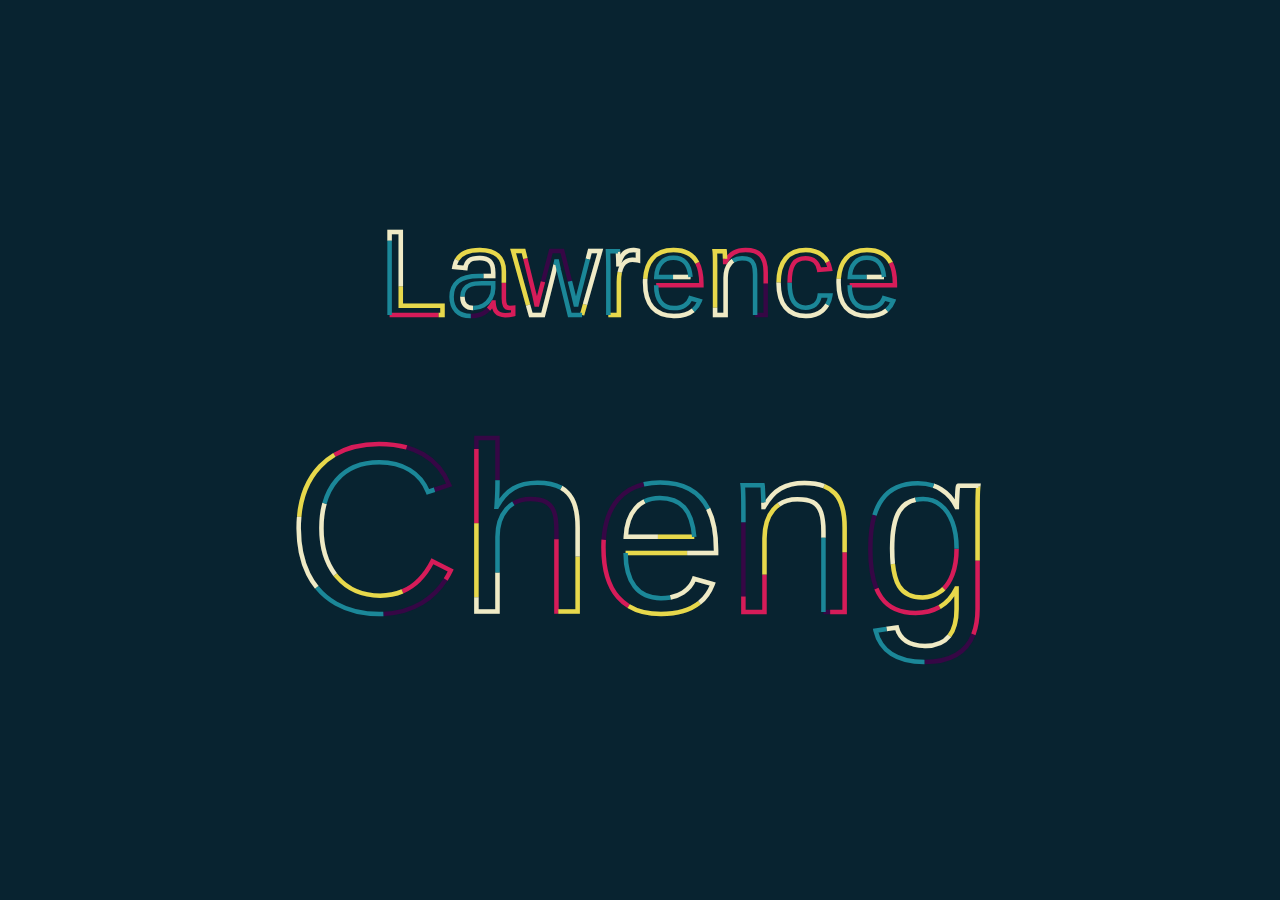
<file: ElasticStrokeTest.html>
<!DOCTYPE html>
<html lang="en">
  <head>
    <meta charset="utf-8">
    <meta http-equiv="X-UA-Compatible" content="IE=edge">
    <meta name="viewport" content="width=device-width, initial-scale=1">
    <!-- The above 3 meta tags *must* come first in the head; any other head content must come *after* these tags -->
    <title>LcApp Landing Page</title>

    <!-- Bootstrap -->
    <link href="css/bootstrap.min.css" rel="stylesheet">

    <!-- HTML5 shim and Respond.js for IE8 support of HTML5 elements and media queries -->
    <!-- WARNING: Respond.js doesn't work if you view the page via file:// -->
    <!--[if lt IE 9]>
      <script src="https://oss.maxcdn.com/html5shiv/3.7.2/html5shiv.min.js"></script>
      <script src="https://oss.maxcdn.com/respond/1.4.2/respond.min.js"></script>
    <![endif]-->
	
<svg viewBox="0 0 800 600">
  <symbol id="s-text">
    <text text-anchor="middle"
          x="50%"
          y="35%"
          class="text--line"
          >
      Lawrence
    </text>
    <text text-anchor="middle"
          x="50%"
          y="68%"
          class="text--line2"
          >
      Cheng
    </text>
    
  </symbol>
  
  <g class="g-ants">
    <use xlink:href="#s-text"
      class="text-copy"></use>     
    <use xlink:href="#s-text"
      class="text-copy"></use>     
    <use xlink:href="#s-text"
      class="text-copy"></use>     
    <use xlink:href="#s-text"
      class="text-copy"></use>     
    <use xlink:href="#s-text"
      class="text-copy"></use>     
  </g>
  
  
</svg>

<style>
HTML, BODY {
  height: 100%;
}

BODY {
  background: #082330;
  background-size: .12em 100%;
  font: 16em/1 Arial;
}

.text--line {
  font-size: .5em;
}

svg {
  position: absolute;
  width: 100%;
  height: 100%;
}

.text-copy {
  fill: none;
  stroke: white;
  stroke-dasharray: 7% 28%;
  stroke-width: 3px;
  -webkit-animation: stroke-offset 9s infinite linear;
          animation: stroke-offset 9s infinite linear;
}
.text-copy:nth-child(1) {
  stroke: #360745;
  stroke-dashoffset: 7%;
}
.text-copy:nth-child(2) {
  stroke: #D61C59;
  stroke-dashoffset: 14%;
}
.text-copy:nth-child(3) {
  stroke: #E7D84B;
  stroke-dashoffset: 21%;
}
.text-copy:nth-child(4) {
  stroke: #EFEAC5;
  stroke-dashoffset: 28%;
}
.text-copy:nth-child(5) {
  stroke: #1B8798;
  stroke-dashoffset: 35%;
}

@-webkit-keyframes stroke-offset {
  50% {
    stroke-dashoffset: 35%;
    stroke-dasharray: 0 87.5%;
  }
}

@keyframes stroke-offset {
  50% {
    stroke-dashoffset: 35%;
    stroke-dasharray: 0 87.5%;
  }
}

</style>

</body>
</html>
</file>
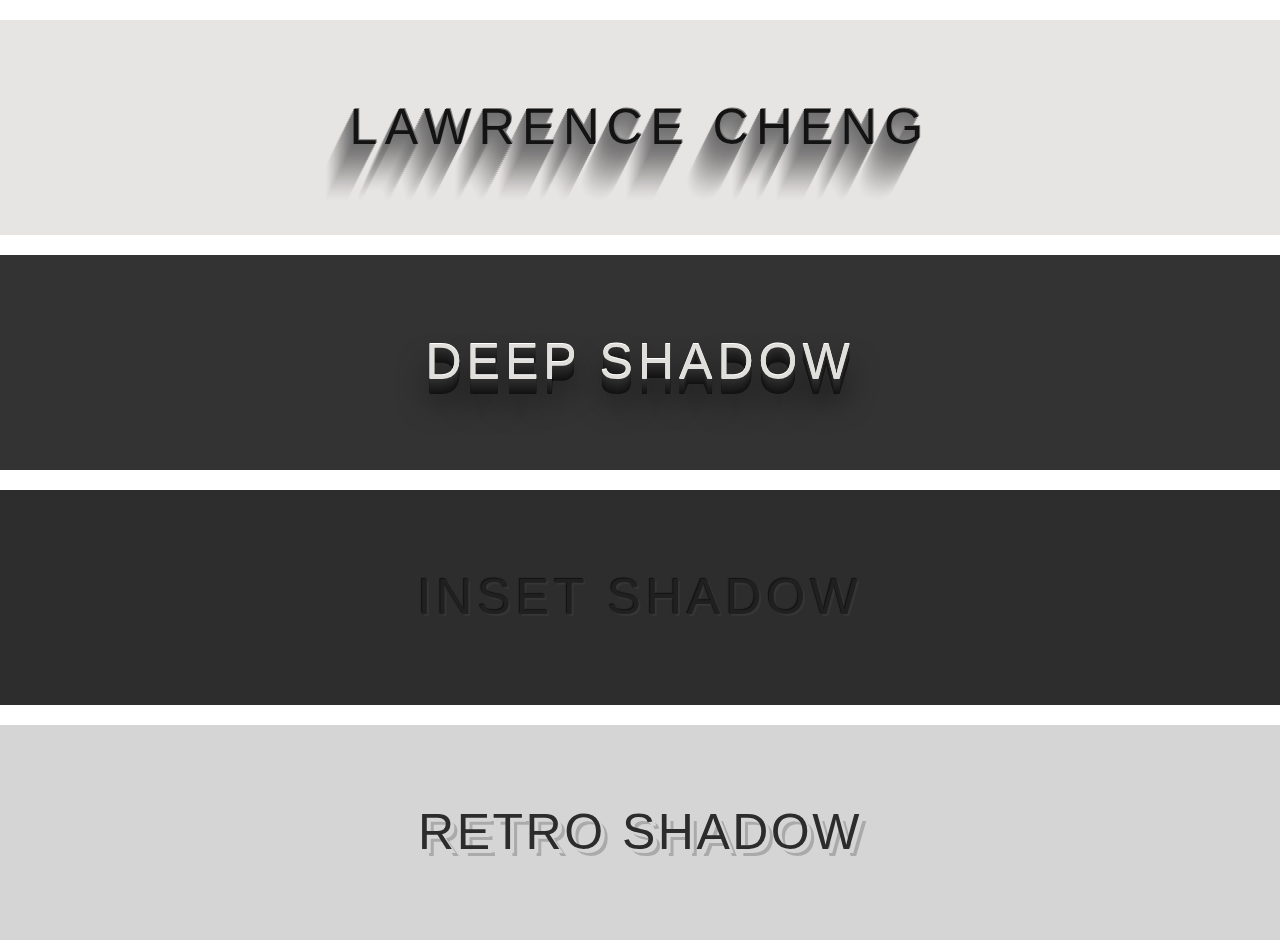
<file: ElegantShadow.html>
<!DOCTYPE html>
<html lang="en">
  <head>
    <meta charset="utf-8">
    <meta http-equiv="X-UA-Compatible" content="IE=edge">
    <meta name="viewport" content="width=device-width, initial-scale=1">
    <!-- The above 3 meta tags *must* come first in the head; any other head content must come *after* these tags -->
    <title>Lawrence Cheng</title>

    <!-- Bootstrap -->
    <link href="css/bootstrap.min.css" rel="stylesheet">

    <!-- HTML5 shim and Respond.js for IE8 support of HTML5 elements and media queries -->
    <!-- WARNING: Respond.js doesn't work if you view the page via file:// -->
    <!--[if lt IE 9]>
      <script src="https://oss.maxcdn.com/html5shiv/3.7.2/html5shiv.min.js"></script>
      <script src="https://oss.maxcdn.com/respond/1.4.2/respond.min.js"></script>
    <![endif]-->
	
<h1 class='elegantshadow'>Lawrence Cheng</h1>
<h1 class='deepshadow'>Deep Shadow</h1>
<h1 class='insetshadow'>Inset Shadow</h1>
<h1 class='retroshadow'>Retro Shadow</h1>

<style>

h1 { 
 font-family: "Avant Garde", Avantgarde, "Century Gothic", CenturyGothic, "AppleGothic", sans-serif; 
 font-size: 50px; 
 padding: 80px 50px; 
 text-align: center;  
 text-transform: uppercase;  
 text-rendering: optimizeLegibility;
 }
 h1.elegantshadow
 {
 color: #131313; 
 background-color: #e7e5e4;  
 letter-spacing: .15em; 
 text-shadow: 1px -1px 0 #767676, -1px 2px 1px #737272, -2px 4px 1px #767474, -3px 6px 1px #787777, -4px 8px 1px #7b7a7a, -5px 10px 1px #7f7d7d, -6px 12px 1px #828181, -7px 14px 1px #868585, -8px 16px 1px #8b8a89, -9px 18px 1px #8f8e8d, -10px 20px 1px #949392, -11px 22px 1px #999897, -12px 24px 1px #9e9c9c, -13px 26px 1px #a3a1a1, -14px 28px 1px #a8a6a6, -15px 30px 1px #adabab, -16px 32px 1px #b2b1b0, -17px 34px 1px #b7b6b5, -18px 36px 1px #bcbbba, -19px 38px 1px #c1bfbf, -20px 40px 1px #c6c4c4, -21px 42px 1px #cbc9c8, -22px 44px 1px #cfcdcd, -23px 46px 1px #d4d2d1, -24px 48px 1px #d8d6d5, -25px 50px 1px #dbdad9, -26px 52px 1px #dfdddc, -27px 54px 1px #e2e0df, -28px 56px 1px #e4e3e2;}h1.deepshadow {  color: #e0dfdc;  background-color: #333;  letter-spacing: .1em;  text-shadow: 0 -1px 0 #fff, 0 1px 0 #2e2e2e, 0 2px 0 #2c2c2c, 0 3px 0 #2a2a2a, 0 4px 0 #282828, 0 5px 0 #262626, 0 6px 0 #242424, 0 7px 0 #222, 0 8px 0 #202020, 0 9px 0 #1e1e1e, 0 10px 0 #1c1c1c, 0 11px 0 #1a1a1a, 0 12px 0 #181818, 0 13px 0 #161616, 0 14px 0 #141414, 0 15px 0 #121212, 0 22px 30px rgba(0, 0, 0, 0.9);}h1.insetshadow {  color: #202020;  background-color: #2d2d2d;  letter-spacing: .1em;  text-shadow: -1px -1px 1px #111, 2px 2px 1px #363636;}h1.retroshadow {  color: #2c2c2c;  background-color: #d5d5d5;  letter-spacing: .05em;  text-shadow: 4px 4px 0px #d5d5d5, 7px 7px 0px rgba(0, 0, 0, 0.2);}

 </style>

	</head>
</html>
</file>
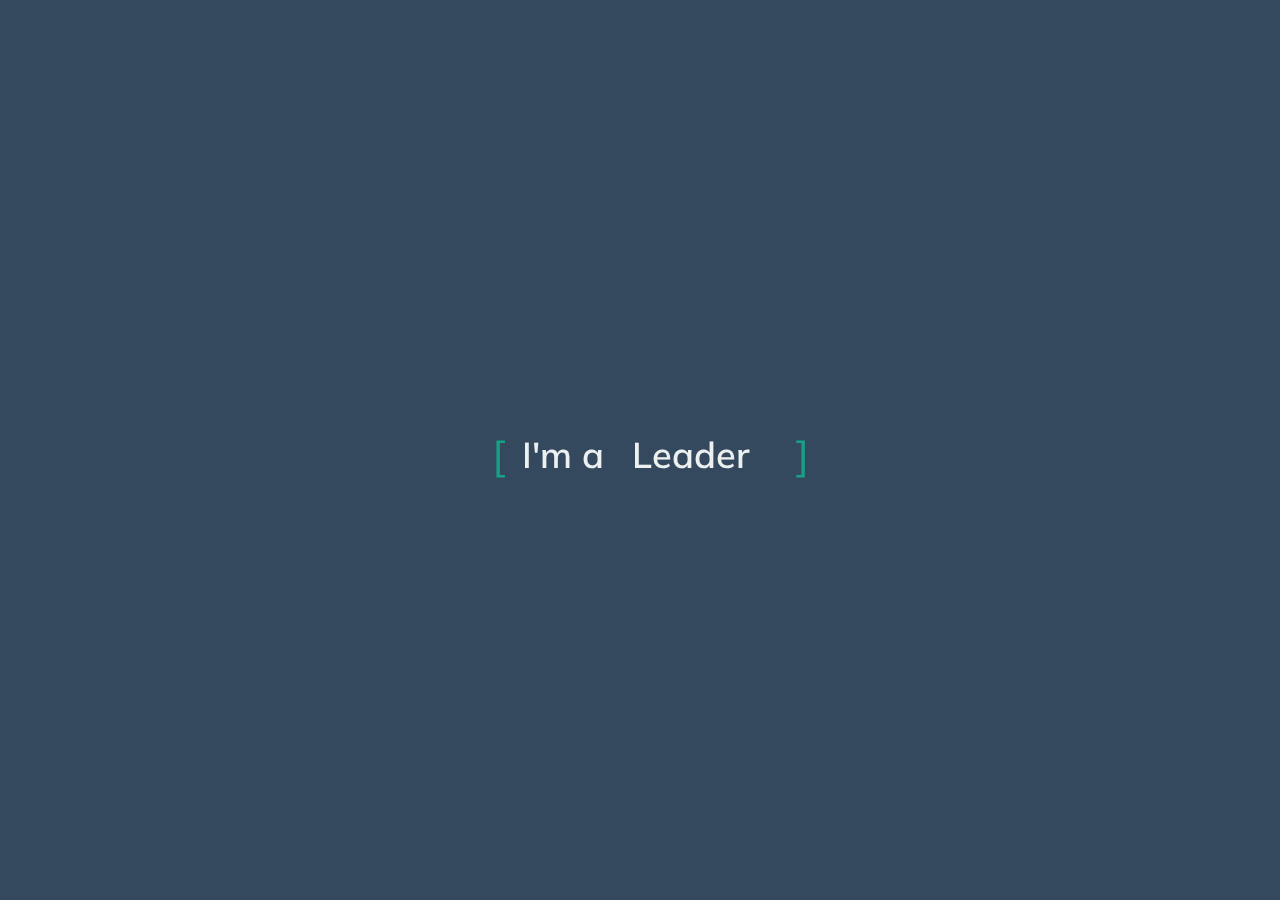
<file: example2.html>
<!DOCTYPE html>
<html lang="en">
  <head>
    <meta charset="utf-8">
    <meta http-equiv="X-UA-Compatible" content="IE=edge">
    <meta name="viewport" content="width=device-width, initial-scale=1">
    <!-- The above 3 meta tags *must* come first in the head; any other head content must come *after* these tags -->
    <title>LcApp Landing Page</title>

    <!-- Bootstrap -->
    <link href="css/bootstrap.min.css" rel="stylesheet">

    <!-- HTML5 shim and Respond.js for IE8 support of HTML5 elements and media queries -->
    <!-- WARNING: Respond.js doesn't work if you view the page via file:// -->
    <!--[if lt IE 9]>
      <script src="https://oss.maxcdn.com/html5shiv/3.7.2/html5shiv.min.js"></script>
      <script src="https://oss.maxcdn.com/respond/1.4.2/respond.min.js"></script>
    <![endif]-->

<link href='http://fonts.googleapis.com/css?family=Muli' rel='stylesheet' type='text/css'>
<div class='content'>
  <div class='visible'>
    <p>
     I'm a
    </p>
    <ul>
      <li> Leader</li>
      <li> Student</li>
      <li> Innovator</li>
	  <li> Creator </li>
    </ul>
  </div>
</div>

<style>
body {
  width: 100%;
  height: 100%;
  position: fixed;
  background-color: #34495e;
}
.content {
  width: 237px;
  font-size: 36px;
  line-height: 40px;
  font-family: 'Muli';
  color: #ecf0f1;
  height: 40px;
  position: absolute;
  top: 50%;
  left: 50%;
  margin-top: -15px;
  margin-left: -118px;
}
.content:before {
  content: '[';
  position: absolute;
  left: -30px;
  line-height: 40px;
}
.content:after {
  content: ']';
  position: absolute;
  right: -50px;
  line-height: 40px;
}
<!--.content:after,
.content:before {
  color: #16a085;
  font-size: 42px;
  animation: 2s linear 0s normal none infinite opacity;
  -webkit-animation: 2s ease-out 0s normal none infinite opacity;
  -moz-animation: 2s ease-out 0s normal none infinite opacity;
  -o-animation: 2s ease-out 0s normal none infinite opacity;
}-->
<!--.visible {
  float: left;
  font-weight: 600;
  overflow: hidden;
  height: 40px;
}
p {
  display: inline;
  float: left;
  margin: 0;
}
ul {
  margin-top: 0;
  padding-left: 110px;
  text-align: left;
  list-style: none;
  animation: 6s linear 0s normal none infinite change;
  -webkit-animation: 6s linear 0s normal none infinite change;
  -moz-animation: 6s linear 0s normal none infinite change;
  -o-animation: 6s linear 0s normal none infinite change;
}
ul li {
  line-height: 40px;
  margin: 0;
}-->
<!--@-webkit-keyframes opacity {
  0% {
    opacity: 0;
  }
  50% {
    opacity: 1;
  }
  100% {
    opacity: 0;
  }
}
@keyframes opacity {
  0% {
    opacity: 0;
  }
  50% {
    opacity: 1;
  }
  100% {
    opacity: 0;
  }
}-->
@-webkit-keyframes change {
  0%   {margin-top:0;}
  15%  {margin-top:0;}
  25%  {margin-top:-40px;}
  40%  {margin-top:-40px;}
  50%  {margin-top:-80px;}
  65%  {margin-top:-80px;}
  75%  {margin-top:-40px;}
  85%  {margin-top:-40px;}
  100% {margin-top:0;}
}
@keyframes change {
  0%   {margin-top:0;}
  15%  {margin-top:0;}
  25%  {margin-top:-40px;}
  40%  {margin-top:-40px;}
  50%  {margin-top:-80px;}
  65%  {margin-top:-80px;}
  75%  {margin-top:-40px;}
  85%  {margin-top:-40px;}
  100% {margin-top:0;}
}
</style>
</head>

</html>
</file>
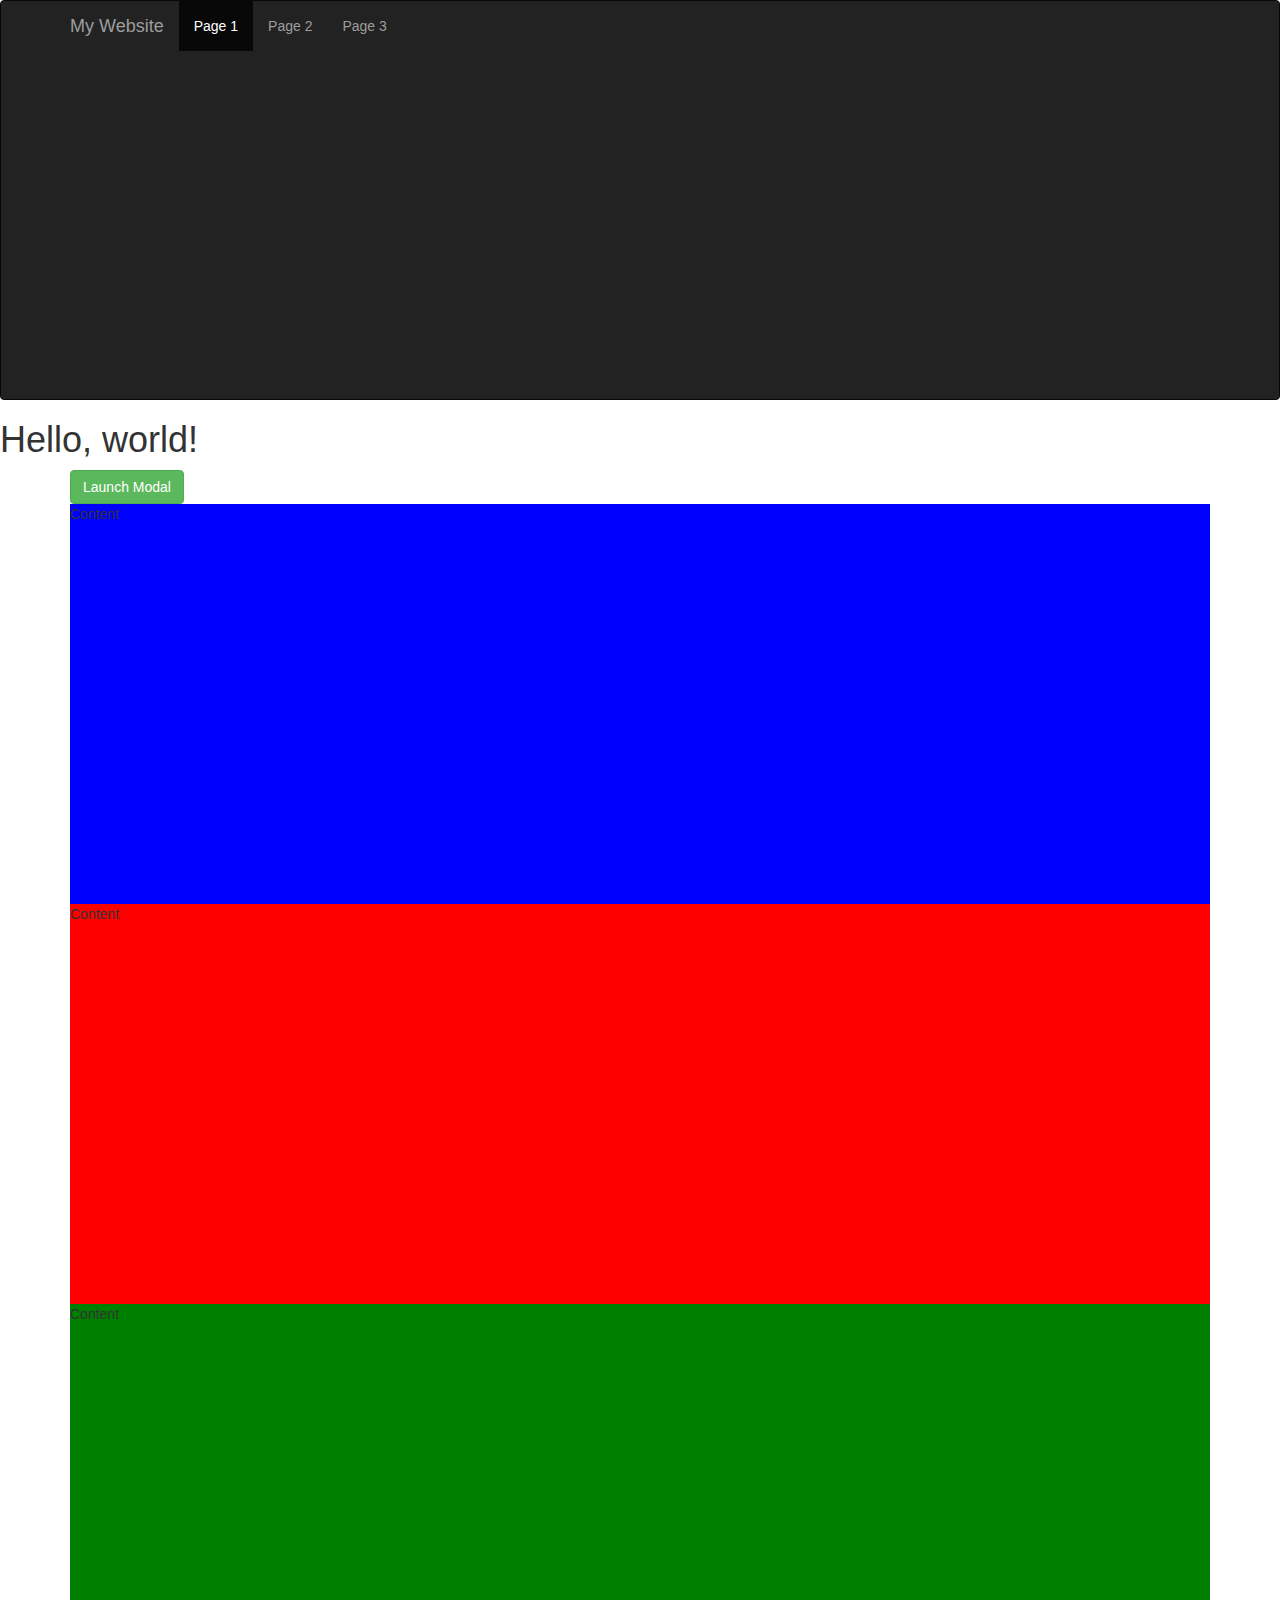
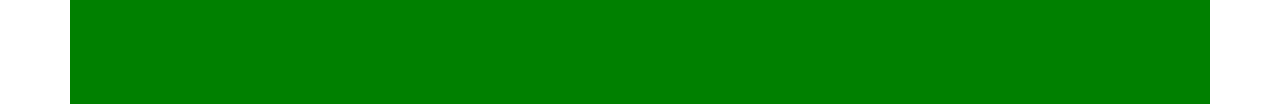
<file: modal.html>
<!DOCTYPE html>
<html lang="en">
  <head>
    <meta charset="utf-8">
    <meta http-equiv="X-UA-Compatible" content="IE=edge">
    <meta name="viewport" content="width=device-width, initial-scale=1">
    <!-- The above 3 meta tags *must* come first in the head; any other head content must come *after* these tags -->
    <title>Lawrence's Bootstrap</title>

    <!-- Bootstrap -->
    <link href="css/bootstrap.min.css" rel="stylesheet">

    <!-- HTML5 shim and Respond.js for IE8 support of HTML5 elements and media queries -->
    <!-- WARNING: Respond.js doesn't work if you view the page via file:// -->
    <!--[if lt IE 9]>
      <script src="https://oss.maxcdn.com/html5shiv/3.7.2/html5shiv.min.js"></script>
      <script src="https://oss.maxcdn.com/respond/1.4.2/respond.min.js"></script>
    <![endif]-->
	
	<style>
		.box {
			border:1px solid grey;
			background-color:#d3d3d3;
			}
			
		.large {
			font-size:1000%;
			color:blue;
			background-color:none;
			}
			
		#div1 {
		background-color:blue;}
		
		#div2 {
		background-color:red;}
		
		#div3 {
		background-color:green;}
		
		div{
		height:400px;
		}
	
	</style>
  </head>
  <body>
  
	<div class="navbar navbar-inverse">
	
		<div class="container">
		
			<div class ="navbar-header">
				<a href="" class="navbar-brand">My Website </a>
		
		
			<button type="button" class="navbar-toggle" data-toggle="collapse" data-target=".navbar-collapse">
			
			<span class="sr-only">Toggle navigation</span>
			<span class="icon-bar"></span>
			<span class="icon-bar"></span>
			<span class="icon-bar"></span>
			</div>
			
			
			<div class="collapse navbar-collapse">
			
				<ul class="nav navbar-nav">
					<li class="active"><a href="">Page 1</a></li>
					<li><a href="">Page 2</a></li>
					<li><a href="">Page 3</a></li>
					
				</ul>
			</div>
			
			
		</div>
	
	</div>
	
  
    <h1>Hello, world!</h1>
	
	<div class="container">
	
		<button class="btn btn-success" data-toggle="modal" data-target="#myModal">
		Launch Modal
		</button>
		<div class="modal" id="myModal">
			<div class="modal-dialog modal-sm">
				<div class="modal-content">
					<div class="modal-header">
					<button class="close" data-dismiss="modal">x</button>
					
					<h4 class="modal-title">My Modal!</h4>
					</div>
					
					<div class="modal-body">
						What a fantastic modal this is!
					</div>
					
					<div class="modal-footer">
						<button class="btn btn-default" data-dismiss="modal">Close</button>
						<button class="btn btn-success">Save Changes</button>
					</div>
					
				</div>
				
			</div>
		</div>
		<div id="div1">Content</div>
					<div id="div2">Content</div>
					<div id="div3">Content</div>
	</div>

    <!-- jQuery (necessary for Bootstrap's JavaScript plugins) -->
    <script src="https://ajax.googleapis.com/ajax/libs/jquery/1.11.3/jquery.min.js"></script>
    <!-- Include all compiled plugins (below), or include individual files as needed -->
    <script src="js/bootstrap.min.js"></script>
  </body>
</html>
</file>
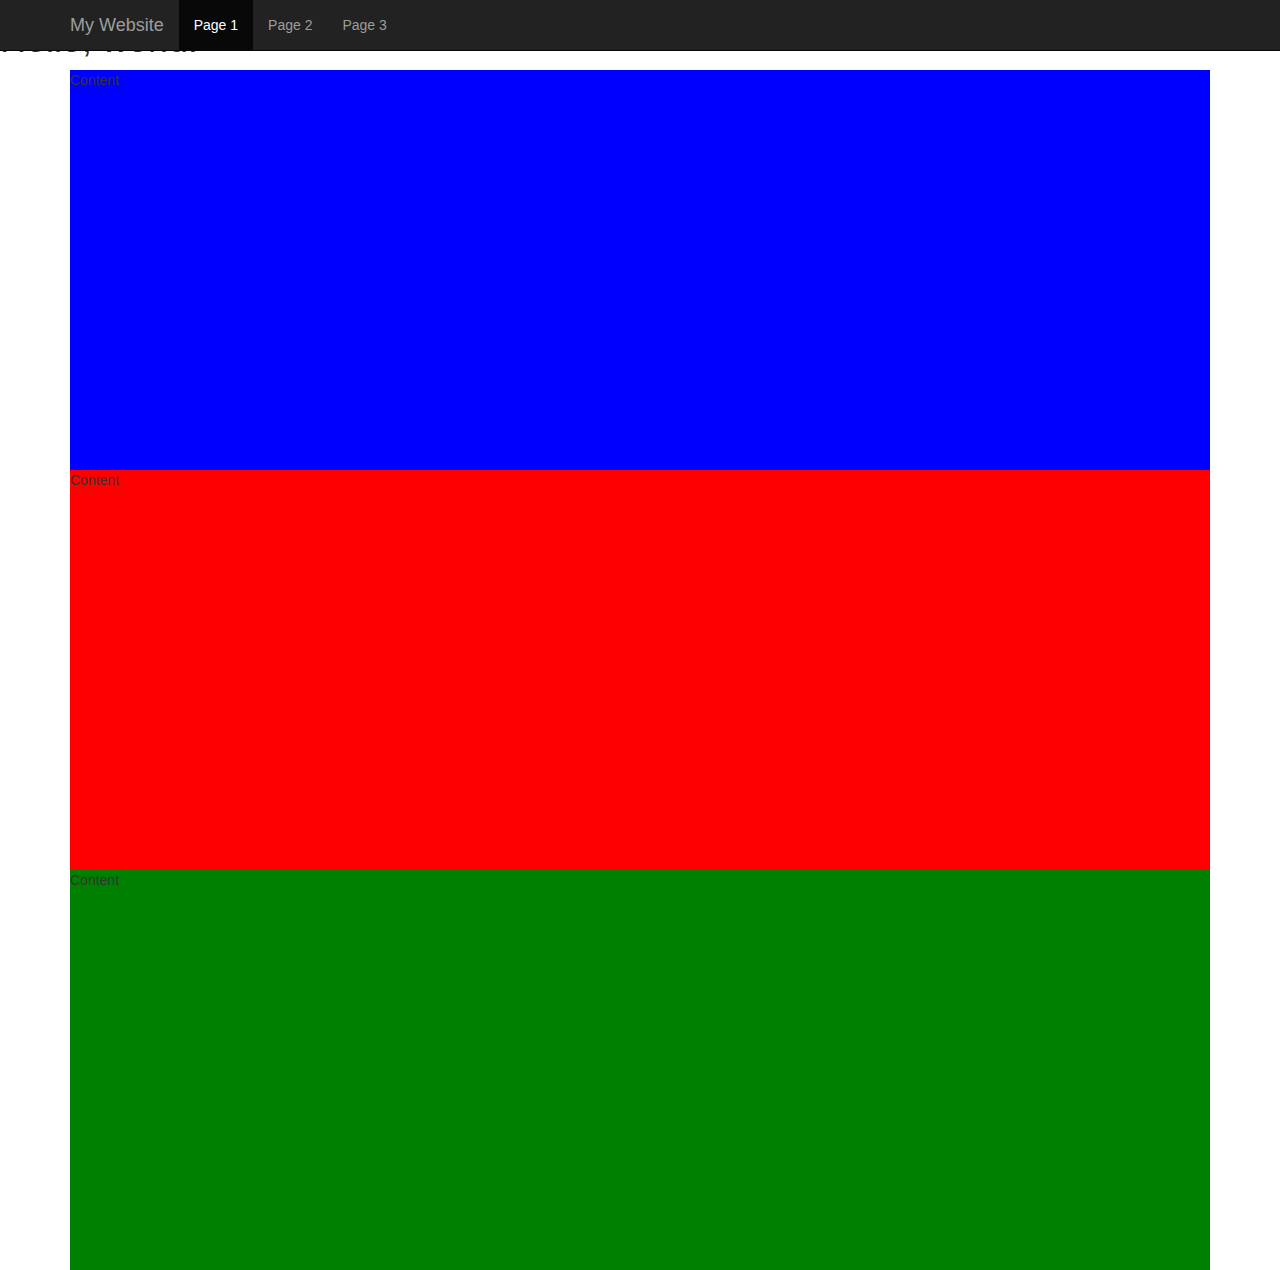
<file: scroll.html>
<!DOCTYPE html>
<html lang="en">
  <head>
    <meta charset="utf-8">
    <meta http-equiv="X-UA-Compatible" content="IE=edge">
    <meta name="viewport" content="width=device-width, initial-scale=1">
    <!-- The above 3 meta tags *must* come first in the head; any other head content must come *after* these tags -->
    <title>Lawrence's Bootstrap</title>

    <!-- Bootstrap -->
    <link href="css/bootstrap.min.css" rel="stylesheet">

    <!-- HTML5 shim and Respond.js for IE8 support of HTML5 elements and media queries -->
    <!-- WARNING: Respond.js doesn't work if you view the page via file:// -->
    <!--[if lt IE 9]>
      <script src="https://oss.maxcdn.com/html5shiv/3.7.2/html5shiv.min.js"></script>
      <script src="https://oss.maxcdn.com/respond/1.4.2/respond.min.js"></script>
    <![endif]-->
	
	<style>
		.box {
			border:1px solid grey;
			background-color:#d3d3d3;
			}
			
		.large {
			font-size:1000%;
			color:blue;
			background-color:none;
			}
			
		#div1 {
		background-color:blue;}
		
		#div2 {
		background-color:red;}
		
		#div3 {
		background-color:green;}
		
		.contentDiv{
			height:400px;
		}
	
	</style>
  </head>
  <body data-spy="scroll" data-target=".navbar-collapse">
  
	<div class="navbar navbar-inverse navbar-fixed-top">
	
		<div class="container">
		
			<div class ="navbar-header">
				<a href="" class="navbar-brand">My Website </a>
		
		
			<button type="button" class="navbar-toggle" data-toggle="collapse" data-target=".navbar-collapse">
			
			<span class="sr-only">Toggle navigation</span>
			<span class="icon-bar"></span>
			<span class="icon-bar"></span>
			<span class="icon-bar"></span>
			</div>
			
			
			<div class="collapse navbar-collapse">
			
				<ul class="nav navbar-nav">
					<li class="active"><a href="#div1">Page 1</a></li>
					<li><a href="#div2">Page 2</a></li>
					<li><a href="#div3">Page 3</a></li>
					
				</ul>
			</div>
			
			
		</div>
	
	</div>
	
  
    <h1>Hello, world!</h1>
	
	<div class="container">
	
		<div id="div1" class="contentDiv">Content</div>
		<div id="div2" class="contentDiv">Content</div>
		<div id="div3" class="contentDiv">Content</div>
	</div>

    <!-- jQuery (necessary for Bootstrap's JavaScript plugins) -->
    <script src="https://ajax.googleapis.com/ajax/libs/jquery/1.11.3/jquery.min.js"></script>
    <!-- Include all compiled plugins (below), or include individual files as needed -->
    <script src="js/bootstrap.min.js"></script>
  </body>
</html>
</file>
